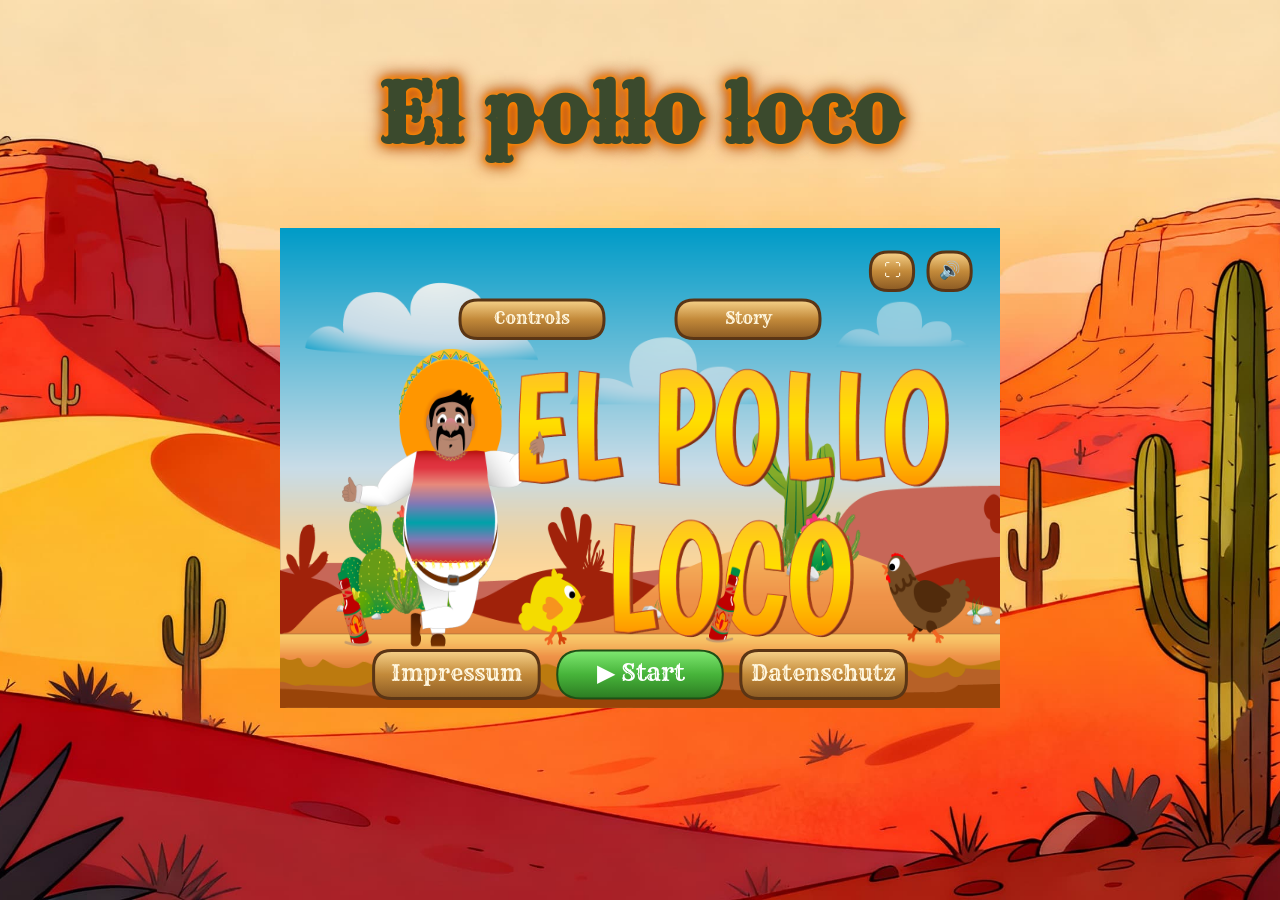
<file: index.html>
<!DOCTYPE html>
<html lang="en">

<head>
    <meta charset="UTF-8">
    <meta name="viewport" content="width=device-width, initial-scale=1.0">
    <title>El pollo loco</title>
    <link rel="icon" href="assets/favicon/favicon.png">
    <link rel="preload" as="image" href="assets/9_intro_outro_screens/start/startscreen_1.png">

    <link rel="stylesheet" href="style.css">
    <link rel="stylesheet" href="fonts.css">
</head>

<body>

    <h1 id="gameTitle" class="gameTitle">El pollo loco</h1>

    <canvas id="canvas" width="720" height="480"></canvas>

    <div id="rotateOverlay" class="rotateOverlay hidden">
        <img src="./assets/mobile/mobile_rotate.jpg" alt="please rotate to landscape">
    </div>



    <script src="./js/asset.js"></script>
    <script src="./js/sound.js"></script>


    <script src="./models/engine/sound-manager.class.js"></script>
    <script src="./models/engine/level-manager.class.js"></script>
    <script src="./models/engine/button-renderer.class.js"></script>
    <script src="./models/engine/drawable-object.class.js"></script>

    
    <script src="./models/ui/canvas-button.class.js"></script>
    <script src="./models/ui/base-screen.class.js"></script>
    <script src="./models/ui/header-bar.class.js"></script>
    <script src="./models/ui/mobile-controls.class.js"></script>
    <script src="./models/ui/start-screen.class.js"></script>
    <script src="./models/ui/pause-overlay.class.js"></script>
    <script src="./models/core/endscreen.class.js"></script>
    <script src="./models/ui/controls.class.js"></script> 


    <script src="./models/core/orientation-manager.class.js"></script>
    <script src="./models/core/screen-manager.class.js"></script>


    <script src="./models/engine/movable-objects.class.js"></script>
    <script src="./models/ui/statusbars.class.js"></script>
    <script src="./models/entities/projectiles/throw-engine.class.js"></script>
    <script src="./models/core/camera.class.js"></script>
    <script src="./models/entities/collectables/collectables.class.js"></script>
    <script src="./models/entities/projectiles/throwbottle.class.js"></script>
    <script src="./models/engine/debug-system.class.js"></script>
    <script src="./models/engine/collision-system.class.js"></script>
    <script src="./models/entities/character.class.js"></script>
    <script src="./models/entities/enemies/enemies.class.js"></script>
    <script src="./models/environment/background-object.class.js"></script>
    <script src="./models/environment/cloud.class.js"></script>
    <script src="./models/entities/enemies/endboss.class.js"></script>
    <script src="./models/entities/collectables/coin.class.js"></script>
    <script src="./models/entities/collectables/bottle.class.js"></script>


    <script src="./models/core/keyboard.class.js"></script>
    <script src="./models/core/level.class.js"></script>
    <script src="./levels/level1.js"></script>


    <script src="./models/core/world-renderer.class.js"></script>
    <script src="./models/engine/ui-input-manager.class.js"></script>
    <script src="./models/core/world.class.js"></script>


    <script src="./js/game.js"></script>



</body>

</html>
</file>
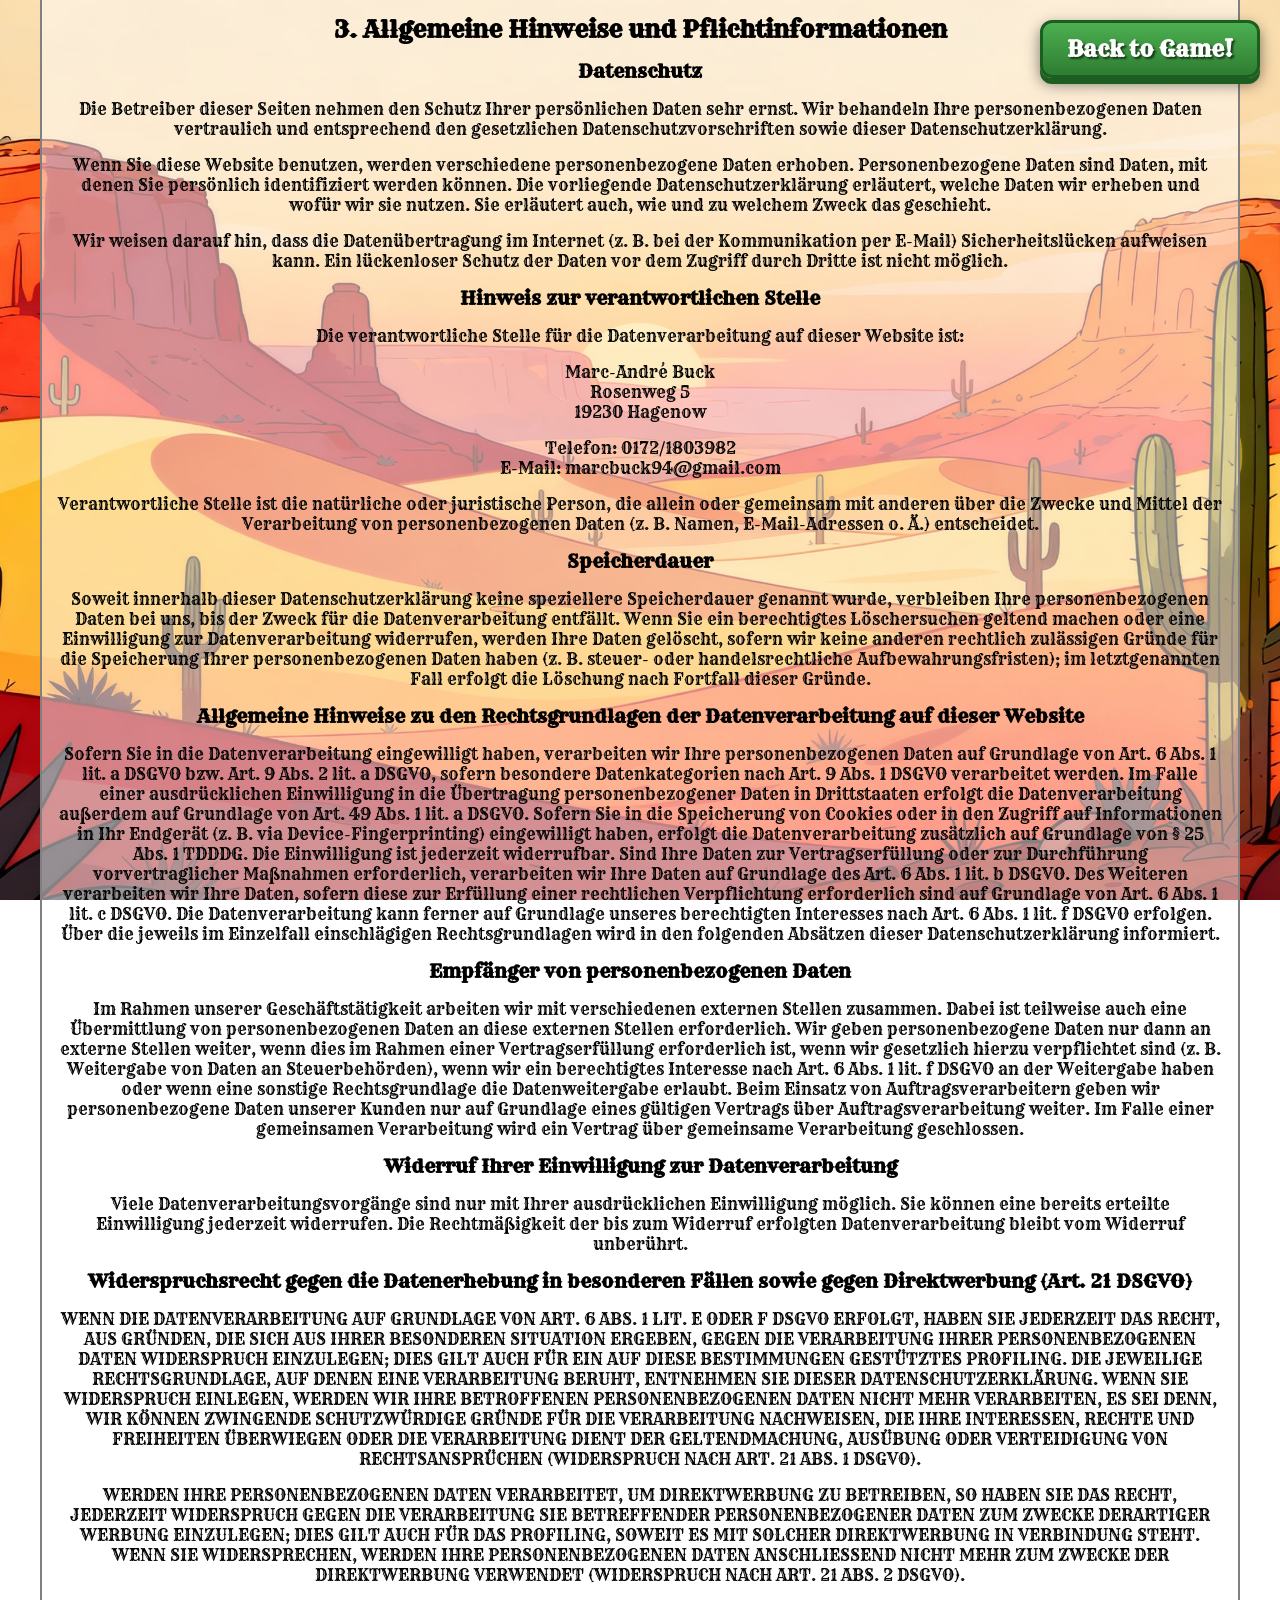
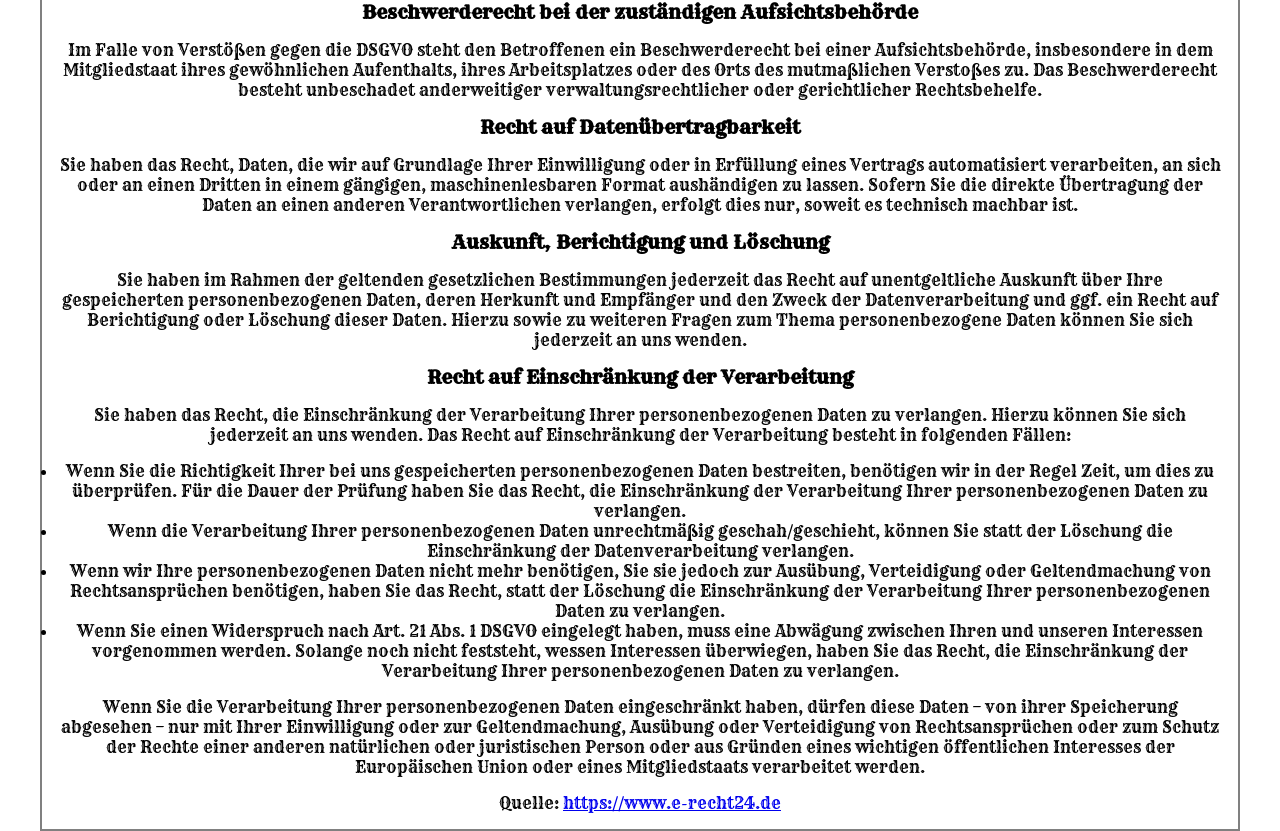
<file: datenschutz.html>
<!DOCTYPE html>
<html lang="en">

<head>
    <meta charset="UTF-8">
    <meta name="viewport" content="width=device-width, initial-scale=1.0">
    <title>El pollo loco</title>
    <link rel="icon" href="assets/favicon/favicon.png">

    <link rel="stylesheet" href="./fonts.css">
    <link rel="stylesheet" href="styles/impressum.css">
</head>

<body>

    <button class="back-to-game-btn" onclick="window.location.href='index.html'">
        Back to Game!
    </button>
    
    <section>
        <h1>Datenschutz&shy;erkl&auml;rung</h1>
        <h2>1. Datenschutz auf einen Blick</h2>
        <h3>Allgemeine Hinweise</h3>
        <p>Die folgenden Hinweise geben einen einfachen &Uuml;berblick dar&uuml;ber, was mit Ihren personenbezogenen
            Daten
            passiert, wenn Sie diese Website besuchen. Personenbezogene Daten sind alle Daten, mit denen Sie
            pers&ouml;nlich
            identifiziert werden k&ouml;nnen. Ausf&uuml;hrliche Informationen zum Thema Datenschutz entnehmen Sie
            unserer
            unter diesem Text aufgef&uuml;hrten Datenschutzerkl&auml;rung.</p>
        <h3>Datenerfassung auf dieser Website</h3>
        <h4>Wer ist verantwortlich f&uuml;r die Datenerfassung auf dieser Website?</h4>
        <p>Die Datenverarbeitung auf dieser Website erfolgt durch den Websitebetreiber. Dessen Kontaktdaten k&ouml;nnen
            Sie
            dem Abschnitt &bdquo;Hinweis zur Verantwortlichen Stelle&ldquo; in dieser Datenschutzerkl&auml;rung
            entnehmen.
        </p>
        <h4>Wie erfassen wir Ihre Daten?</h4>
        <p>Ihre Daten werden zum einen dadurch erhoben, dass Sie uns diese mitteilen. Hierbei kann es sich z.&nbsp;B. um
            Daten handeln, die Sie in ein Kontaktformular eingeben.</p>
        <p>Andere Daten werden automatisch oder nach Ihrer Einwilligung beim Besuch der Website durch unsere IT-Systeme
            erfasst. Das sind vor allem technische Daten (z.&nbsp;B. Internetbrowser, Betriebssystem oder Uhrzeit des
            Seitenaufrufs). Die Erfassung dieser Daten erfolgt automatisch, sobald Sie diese Website betreten.</p>
        <h4>Wof&uuml;r nutzen wir Ihre Daten?</h4>
        <p>Ein Teil der Daten wird erhoben, um eine fehlerfreie Bereitstellung der Website zu gew&auml;hrleisten. Andere
            Daten k&ouml;nnen zur Analyse Ihres Nutzerverhaltens verwendet werden. Sofern &uuml;ber die Website
            Vertr&auml;ge geschlossen oder angebahnt werden k&ouml;nnen, werden die &uuml;bermittelten Daten auch
            f&uuml;r
            Vertragsangebote, Bestellungen oder sonstige Auftragsanfragen verarbeitet.</p>
        <h4>Welche Rechte haben Sie bez&uuml;glich Ihrer Daten?</h4>
        <p>Sie haben jederzeit das Recht, unentgeltlich Auskunft &uuml;ber Herkunft, Empf&auml;nger und Zweck Ihrer
            gespeicherten personenbezogenen Daten zu erhalten. Sie haben au&szlig;erdem ein Recht, die Berichtigung oder
            L&ouml;schung dieser Daten zu verlangen. Wenn Sie eine Einwilligung zur Datenverarbeitung erteilt haben,
            k&ouml;nnen Sie diese Einwilligung jederzeit f&uuml;r die Zukunft widerrufen. Au&szlig;erdem haben Sie das
            Recht, unter bestimmten Umst&auml;nden die Einschr&auml;nkung der Verarbeitung Ihrer personenbezogenen Daten
            zu
            verlangen. Des Weiteren steht Ihnen ein Beschwerderecht bei der zust&auml;ndigen Aufsichtsbeh&ouml;rde zu.
        </p>
        <p>Hierzu sowie zu weiteren Fragen zum Thema Datenschutz k&ouml;nnen Sie sich jederzeit an uns wenden.</p>
        <h3>Analyse-Tools und Tools von Dritt&shy;anbietern</h3>
        <p>Beim Besuch dieser Website kann Ihr Surf-Verhalten statistisch ausgewertet werden. Das geschieht vor allem
            mit
            sogenannten Analyseprogrammen.</p>
        <p>Detaillierte Informationen zu diesen Analyseprogrammen finden Sie in der folgenden Datenschutzerkl&auml;rung.
        </p>
        <h2>2. Hosting</h2>
        <p>Wir hosten die Inhalte unserer Website bei folgenden Anbietern:</p>
        <h3>All-Inkl</h3>
        <p>Anbieter ist die ALL-INKL.COM - Neue Medien M&uuml;nnich, Inh. Ren&eacute; M&uuml;nnich, Hauptstra&szlig;e
            68,
            02742 Friedersdorf (nachfolgend All-Inkl). Details entnehmen Sie der Datenschutzerkl&auml;rung von All-Inkl:
            <a href="https://all-inkl.com/datenschutzinformationen/" target="_blank"
                rel="noopener noreferrer">https://all-inkl.com/datenschutzinformationen/</a>.
        </p>
        <p>Die Verwendung von All-Inkl erfolgt auf Grundlage von Art. 6 Abs. 1 lit. f DSGVO. Wir haben ein berechtigtes
            Interesse an einer m&ouml;glichst zuverl&auml;ssigen Darstellung unserer Website. Sofern eine entsprechende
            Einwilligung abgefragt wurde, erfolgt die Verarbeitung ausschlie&szlig;lich auf Grundlage von Art. 6 Abs. 1
            lit.
            a DSGVO und &sect; 25 Abs. 1 TDDDG, soweit die Einwilligung die Speicherung von Cookies oder den Zugriff auf
            Informationen im Endger&auml;t des Nutzers (z.&nbsp;B. Device-Fingerprinting) im Sinne des TDDDG umfasst.
            Die
            Einwilligung ist jederzeit widerrufbar.</p>

        <h3>Hetzner</h3>
        <p>Anbieter ist die Hetzner Online GmbH, Industriestr. 25, 91710 Gunzenhausen (nachfolgend Hetzner).</p>
        <p>Details entnehmen Sie der Datenschutzerkl&auml;rung von Hetzner: <a
                href="https://www.hetzner.com/de/legal/privacy-policy/" target="_blank"
                rel="noopener noreferrer">https://www.hetzner.com/de/legal/privacy-policy/</a>.</p>
        <p>Die Verwendung von Hetzner erfolgt auf Grundlage von Art. 6 Abs. 1 lit. f DSGVO. Wir haben ein berechtigtes
            Interesse an einer m&ouml;glichst zuverl&auml;ssigen Darstellung unserer Website. Sofern eine entsprechende
            Einwilligung abgefragt wurde, erfolgt die Verarbeitung ausschlie&szlig;lich auf Grundlage von Art. 6 Abs. 1
            lit.
            a DSGVO und &sect; 25 Abs. 1 TDDDG, soweit die Einwilligung die Speicherung von Cookies oder den Zugriff auf
            Informationen im Endger&auml;t des Nutzers (z.&nbsp;B. Device-Fingerprinting) im Sinne des TDDDG umfasst.
            Die
            Einwilligung ist jederzeit widerrufbar.</p>

        <h2>3. Allgemeine Hinweise und Pflicht&shy;informationen</h2>
        <h3>Datenschutz</h3>
        <p>Die Betreiber dieser Seiten nehmen den Schutz Ihrer pers&ouml;nlichen Daten sehr ernst. Wir behandeln Ihre
            personenbezogenen Daten vertraulich und entsprechend den gesetzlichen Datenschutzvorschriften sowie dieser
            Datenschutzerkl&auml;rung.</p>
        <p>Wenn Sie diese Website benutzen, werden verschiedene personenbezogene Daten erhoben. Personenbezogene Daten
            sind
            Daten, mit denen Sie pers&ouml;nlich identifiziert werden k&ouml;nnen. Die vorliegende
            Datenschutzerkl&auml;rung
            erl&auml;utert, welche Daten wir erheben und wof&uuml;r wir sie nutzen. Sie erl&auml;utert auch, wie und zu
            welchem Zweck das geschieht.</p>
        <p>Wir weisen darauf hin, dass die Daten&uuml;bertragung im Internet (z.&nbsp;B. bei der Kommunikation per
            E-Mail)
            Sicherheitsl&uuml;cken aufweisen kann. Ein l&uuml;ckenloser Schutz der Daten vor dem Zugriff durch Dritte
            ist
            nicht m&ouml;glich.</p>
        <h3>Hinweis zur verantwortlichen Stelle</h3>
        <p>Die verantwortliche Stelle f&uuml;r die Datenverarbeitung auf dieser Website ist:</p>
        <p>Marc-Andr&eacute; Buck<br />
            Rosenweg 5<br />
            19230 Hagenow</p>

        <p>Telefon: 0172/1803982<br />
            E-Mail: marcbuck94@gmail.com</p>
        <p>Verantwortliche Stelle ist die nat&uuml;rliche oder juristische Person, die allein oder gemeinsam mit anderen
            &uuml;ber die Zwecke und Mittel der Verarbeitung von personenbezogenen Daten (z.&nbsp;B. Namen,
            E-Mail-Adressen
            o. &Auml;.) entscheidet.</p>

        <h3>Speicherdauer</h3>
        <p>Soweit innerhalb dieser Datenschutzerkl&auml;rung keine speziellere Speicherdauer genannt wurde, verbleiben
            Ihre
            personenbezogenen Daten bei uns, bis der Zweck f&uuml;r die Datenverarbeitung entf&auml;llt. Wenn Sie ein
            berechtigtes L&ouml;schersuchen geltend machen oder eine Einwilligung zur Datenverarbeitung widerrufen,
            werden
            Ihre Daten gel&ouml;scht, sofern wir keine anderen rechtlich zul&auml;ssigen Gr&uuml;nde f&uuml;r die
            Speicherung Ihrer personenbezogenen Daten haben (z.&nbsp;B. steuer- oder handelsrechtliche
            Aufbewahrungsfristen); im letztgenannten Fall erfolgt die L&ouml;schung nach Fortfall dieser Gr&uuml;nde.
        </p>
        <h3>Allgemeine Hinweise zu den Rechtsgrundlagen der Datenverarbeitung auf dieser Website</h3>
        <p>Sofern Sie in die Datenverarbeitung eingewilligt haben, verarbeiten wir Ihre personenbezogenen Daten auf
            Grundlage von Art. 6 Abs. 1 lit. a DSGVO bzw. Art. 9 Abs. 2 lit. a DSGVO, sofern besondere Datenkategorien
            nach
            Art. 9 Abs. 1 DSGVO verarbeitet werden. Im Falle einer ausdr&uuml;cklichen Einwilligung in die
            &Uuml;bertragung
            personenbezogener Daten in Drittstaaten erfolgt die Datenverarbeitung au&szlig;erdem auf Grundlage von Art.
            49
            Abs. 1 lit. a DSGVO. Sofern Sie in die Speicherung von Cookies oder in den Zugriff auf Informationen in Ihr
            Endger&auml;t (z.&nbsp;B. via Device-Fingerprinting) eingewilligt haben, erfolgt die Datenverarbeitung
            zus&auml;tzlich auf Grundlage von &sect; 25 Abs. 1 TDDDG. Die Einwilligung ist jederzeit widerrufbar. Sind
            Ihre
            Daten zur Vertragserf&uuml;llung oder zur Durchf&uuml;hrung vorvertraglicher Ma&szlig;nahmen erforderlich,
            verarbeiten wir Ihre Daten auf Grundlage des Art. 6 Abs. 1 lit. b DSGVO. Des Weiteren verarbeiten wir Ihre
            Daten, sofern diese zur Erf&uuml;llung einer rechtlichen Verpflichtung erforderlich sind auf Grundlage von
            Art.
            6 Abs. 1 lit. c DSGVO. Die Datenverarbeitung kann ferner auf Grundlage unseres berechtigten Interesses nach
            Art.
            6 Abs. 1 lit. f DSGVO erfolgen. &Uuml;ber die jeweils im Einzelfall einschl&auml;gigen Rechtsgrundlagen wird
            in
            den folgenden Abs&auml;tzen dieser Datenschutzerkl&auml;rung informiert.</p>
        <h3>Empf&auml;nger von personenbezogenen Daten</h3>
        <p>Im Rahmen unserer Gesch&auml;ftst&auml;tigkeit arbeiten wir mit verschiedenen externen Stellen zusammen.
            Dabei
            ist teilweise auch eine &Uuml;bermittlung von personenbezogenen Daten an diese externen Stellen
            erforderlich.
            Wir geben personenbezogene Daten nur dann an externe Stellen weiter, wenn dies im Rahmen einer
            Vertragserf&uuml;llung erforderlich ist, wenn wir gesetzlich hierzu verpflichtet sind (z.&nbsp;B. Weitergabe
            von
            Daten an Steuerbeh&ouml;rden), wenn wir ein berechtigtes Interesse nach Art. 6 Abs. 1 lit. f DSGVO an der
            Weitergabe haben oder wenn eine sonstige Rechtsgrundlage die Datenweitergabe erlaubt. Beim Einsatz von
            Auftragsverarbeitern geben wir personenbezogene Daten unserer Kunden nur auf Grundlage eines g&uuml;ltigen
            Vertrags &uuml;ber Auftragsverarbeitung weiter. Im Falle einer gemeinsamen Verarbeitung wird ein Vertrag
            &uuml;ber gemeinsame Verarbeitung geschlossen.</p>
        <h3>Widerruf Ihrer Einwilligung zur Datenverarbeitung</h3>
        <p>Viele Datenverarbeitungsvorg&auml;nge sind nur mit Ihrer ausdr&uuml;cklichen Einwilligung m&ouml;glich. Sie
            k&ouml;nnen eine bereits erteilte Einwilligung jederzeit widerrufen. Die Rechtm&auml;&szlig;igkeit der bis
            zum
            Widerruf erfolgten Datenverarbeitung bleibt vom Widerruf unber&uuml;hrt.</p>
        <h3>Widerspruchsrecht gegen die Datenerhebung in besonderen F&auml;llen sowie gegen Direktwerbung (Art. 21
            DSGVO)
        </h3>
        <p>WENN DIE DATENVERARBEITUNG AUF GRUNDLAGE VON ART. 6 ABS. 1 LIT. E ODER F DSGVO ERFOLGT, HABEN SIE JEDERZEIT
            DAS
            RECHT, AUS GR&Uuml;NDEN, DIE SICH AUS IHRER BESONDEREN SITUATION ERGEBEN, GEGEN DIE VERARBEITUNG IHRER
            PERSONENBEZOGENEN DATEN WIDERSPRUCH EINZULEGEN; DIES GILT AUCH F&Uuml;R EIN AUF DIESE BESTIMMUNGEN
            GEST&Uuml;TZTES PROFILING. DIE JEWEILIGE RECHTSGRUNDLAGE, AUF DENEN EINE VERARBEITUNG BERUHT, ENTNEHMEN SIE
            DIESER DATENSCHUTZERKL&Auml;RUNG. WENN SIE WIDERSPRUCH EINLEGEN, WERDEN WIR IHRE BETROFFENEN
            PERSONENBEZOGENEN
            DATEN NICHT MEHR VERARBEITEN, ES SEI DENN, WIR K&Ouml;NNEN ZWINGENDE SCHUTZW&Uuml;RDIGE GR&Uuml;NDE F&Uuml;R
            DIE
            VERARBEITUNG NACHWEISEN, DIE IHRE INTERESSEN, RECHTE UND FREIHEITEN &Uuml;BERWIEGEN ODER DIE VERARBEITUNG
            DIENT
            DER GELTENDMACHUNG, AUS&Uuml;BUNG ODER VERTEIDIGUNG VON RECHTSANSPR&Uuml;CHEN (WIDERSPRUCH NACH ART. 21 ABS.
            1
            DSGVO).</p>
        <p>WERDEN IHRE PERSONENBEZOGENEN DATEN VERARBEITET, UM DIREKTWERBUNG ZU BETREIBEN, SO HABEN SIE DAS RECHT,
            JEDERZEIT
            WIDERSPRUCH GEGEN DIE VERARBEITUNG SIE BETREFFENDER PERSONENBEZOGENER DATEN ZUM ZWECKE DERARTIGER WERBUNG
            EINZULEGEN; DIES GILT AUCH F&Uuml;R DAS PROFILING, SOWEIT ES MIT SOLCHER DIREKTWERBUNG IN VERBINDUNG STEHT.
            WENN
            SIE WIDERSPRECHEN, WERDEN IHRE PERSONENBEZOGENEN DATEN ANSCHLIESSEND NICHT MEHR ZUM ZWECKE DER DIREKTWERBUNG
            VERWENDET (WIDERSPRUCH NACH ART. 21 ABS. 2 DSGVO).</p>
        <h3>Beschwerde&shy;recht bei der zust&auml;ndigen Aufsichts&shy;beh&ouml;rde</h3>
        <p>Im Falle von Verst&ouml;&szlig;en gegen die DSGVO steht den Betroffenen ein Beschwerderecht bei einer
            Aufsichtsbeh&ouml;rde, insbesondere in dem Mitgliedstaat ihres gew&ouml;hnlichen Aufenthalts, ihres
            Arbeitsplatzes oder des Orts des mutma&szlig;lichen Versto&szlig;es zu. Das Beschwerderecht besteht
            unbeschadet
            anderweitiger verwaltungsrechtlicher oder gerichtlicher Rechtsbehelfe.</p>
        <h3>Recht auf Daten&shy;&uuml;bertrag&shy;barkeit</h3>
        <p>Sie haben das Recht, Daten, die wir auf Grundlage Ihrer Einwilligung oder in Erf&uuml;llung eines Vertrags
            automatisiert verarbeiten, an sich oder an einen Dritten in einem g&auml;ngigen, maschinenlesbaren Format
            aush&auml;ndigen zu lassen. Sofern Sie die direkte &Uuml;bertragung der Daten an einen anderen
            Verantwortlichen
            verlangen, erfolgt dies nur, soweit es technisch machbar ist.</p>
        <h3>Auskunft, Berichtigung und L&ouml;schung</h3>
        <p>Sie haben im Rahmen der geltenden gesetzlichen Bestimmungen jederzeit das Recht auf unentgeltliche Auskunft
            &uuml;ber Ihre gespeicherten personenbezogenen Daten, deren Herkunft und Empf&auml;nger und den Zweck der
            Datenverarbeitung und ggf. ein Recht auf Berichtigung oder L&ouml;schung dieser Daten. Hierzu sowie zu
            weiteren
            Fragen zum Thema personenbezogene Daten k&ouml;nnen Sie sich jederzeit an uns wenden.</p>
        <h3>Recht auf Einschr&auml;nkung der Verarbeitung</h3>
        <p>Sie haben das Recht, die Einschr&auml;nkung der Verarbeitung Ihrer personenbezogenen Daten zu verlangen.
            Hierzu
            k&ouml;nnen Sie sich jederzeit an uns wenden. Das Recht auf Einschr&auml;nkung der Verarbeitung besteht in
            folgenden F&auml;llen:</p>
        <ul>
            <li>Wenn Sie die Richtigkeit Ihrer bei uns gespeicherten personenbezogenen Daten bestreiten, ben&ouml;tigen
                wir
                in der Regel Zeit, um dies zu &uuml;berpr&uuml;fen. F&uuml;r die Dauer der Pr&uuml;fung haben Sie das
                Recht,
                die Einschr&auml;nkung der Verarbeitung Ihrer personenbezogenen Daten zu verlangen.</li>
            <li>Wenn die Verarbeitung Ihrer personenbezogenen Daten unrechtm&auml;&szlig;ig geschah/geschieht,
                k&ouml;nnen
                Sie statt der L&ouml;schung die Einschr&auml;nkung der Datenverarbeitung verlangen.</li>
            <li>Wenn wir Ihre personenbezogenen Daten nicht mehr ben&ouml;tigen, Sie sie jedoch zur Aus&uuml;bung,
                Verteidigung oder Geltendmachung von Rechtsanspr&uuml;chen ben&ouml;tigen, haben Sie das Recht, statt
                der
                L&ouml;schung die Einschr&auml;nkung der Verarbeitung Ihrer personenbezogenen Daten zu verlangen.</li>
            <li>Wenn Sie einen Widerspruch nach Art. 21 Abs. 1 DSGVO eingelegt haben, muss eine Abw&auml;gung zwischen
                Ihren
                und unseren Interessen vorgenommen werden. Solange noch nicht feststeht, wessen Interessen
                &uuml;berwiegen,
                haben Sie das Recht, die Einschr&auml;nkung der Verarbeitung Ihrer personenbezogenen Daten zu verlangen.
            </li>
        </ul>
        <p>Wenn Sie die Verarbeitung Ihrer personenbezogenen Daten eingeschr&auml;nkt haben, d&uuml;rfen diese Daten
            &ndash;
            von ihrer Speicherung abgesehen &ndash; nur mit Ihrer Einwilligung oder zur Geltendmachung, Aus&uuml;bung
            oder
            Verteidigung von Rechtsanspr&uuml;chen oder zum Schutz der Rechte einer anderen nat&uuml;rlichen oder
            juristischen Person oder aus Gr&uuml;nden eines wichtigen &ouml;ffentlichen Interesses der Europ&auml;ischen
            Union oder eines Mitgliedstaats verarbeitet werden.</p>
        <p>Quelle: <a href="https://www.e-recht24.de">https://www.e-recht24.de</a></p>
    </section>

</body>

</html>
</file>
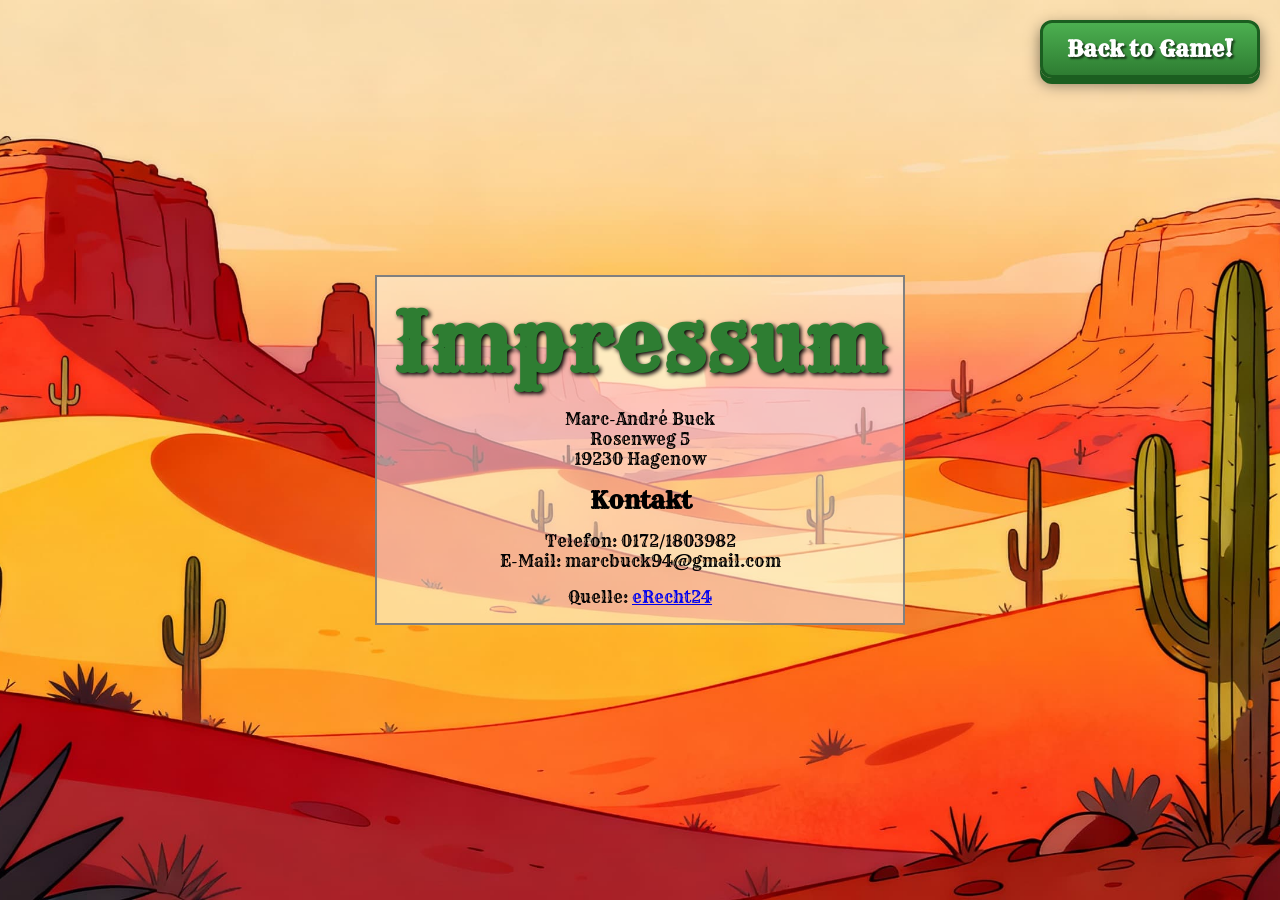
<file: impressum.html>
<!DOCTYPE html>
<html lang="en">

<head>
    <meta charset="UTF-8">
    <meta name="viewport" content="width=device-width, initial-scale=1.0">
    <title>El pollo loco</title>
    <link rel="icon" href="assets/favicon/favicon.png">

    <link rel="stylesheet" href="./fonts.css">
    <link rel="stylesheet" href="styles/impressum.css">
</head>

<body>

        <button class="back-to-game-btn" onclick="window.location.href='index.html'">
        Back to Game!
    </button>
    <section>
        <h1>Impressum</h1>

        <p>Marc-Andr&eacute; Buck<br />
            Rosenweg 5<br />
            19230 Hagenow</p>

        <h2>Kontakt</h2>
        <p>Telefon: 0172/1803982<br />
            E-Mail: marcbuck94@gmail.com</p>

        <p>Quelle: <a href="https://www.e-recht24.de">eRecht24</a></p>
    </section>

</body>

</html>
</file>
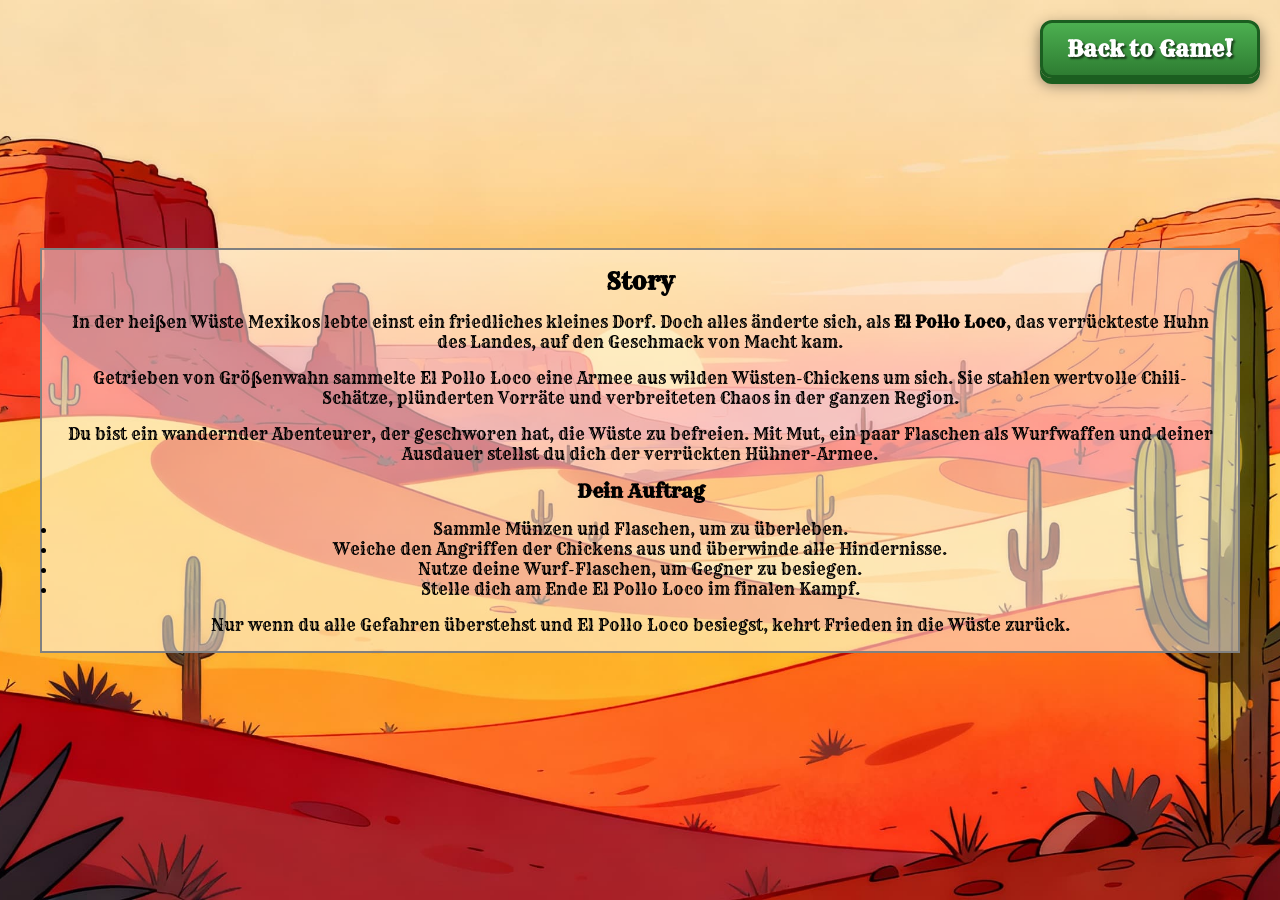
<file: story.html>
<!DOCTYPE html>
<html lang="en">

<head>
    <meta charset="UTF-8">
    <meta name="viewport" content="width=device-width, initial-scale=1.0">
    <title>Story</title>
    <link rel="icon" href="assets/favicon/favicon.png">

    <link rel="stylesheet" href="./fonts.css">
    <link rel="stylesheet" href="styles/impressum.css">
</head>

<body>
    <section>
        <h2>Story</h2>
        <p>
            In der heißen Wüste Mexikos lebte einst ein friedliches kleines Dorf.
            Doch alles änderte sich, als <strong>El Pollo Loco</strong>, das verrückteste Huhn des Landes,
            auf den Geschmack von Macht kam.
        </p>
        <p>
            Getrieben von Größenwahn sammelte El Pollo Loco eine Armee aus wilden Wüsten-Chickens um sich.
            Sie stahlen wertvolle Chili-Schätze, plünderten Vorräte und verbreiteten Chaos in der ganzen Region.
        </p>
        <p>
            Du bist ein wandernder Abenteurer, der geschworen hat, die Wüste zu befreien.
            Mit Mut, ein paar Flaschen als Wurfwaffen und deiner Ausdauer stellst du dich der verrückten Hühner-Armee.
        </p>

        <h3>Dein Auftrag</h3>
        <ul>
            <li>Sammle Münzen und Flaschen, um zu überleben.</li>
            <li>Weiche den Angriffen der Chickens aus und überwinde alle Hindernisse.</li>
            <li>Nutze deine Wurf-Flaschen, um Gegner zu besiegen.</li>
            <li>Stelle dich am Ende El Pollo Loco im finalen Kampf.</li>
        </ul>

        <p>
            Nur wenn du alle Gefahren überstehst und El Pollo Loco besiegst,
            kehrt Frieden in die Wüste zurück.
        </p>
    </section>


    <button class="back-to-game-btn" onclick="window.location.href='index.html'">
        Back to Game!
    </button>
</body>

</html>
</file>
<file: style.css>
html,
body {
  height: 100%;
  max-width: 1440px;
  margin: auto;
}

* {
  margin: 0;
  padding: 0;
  box-sizing: border-box;
  font-family: "rye";
}

body {
  display: flex;
  align-items: center;
  flex-direction: column;
  background-image: url('assets/html_background/freepik__panoramic-seamless-mexican-desert-background-warm-__55952.jpg');
  background-size: cover;
  background-repeat: no-repeat;
  background-position: center;
  background-attachment: fixed;
}

h1 {
  font-size: 80px;
  font-weight: bold;
  color: #3B4A2D;
  padding: 64px;

  text-shadow:
    0px 0px 5px #FF9300,
    0px 0px 10px #FF7A00,
    0px 0px 15px #CC5500,
    0px 0px 20px #8B3300;
}

canvas {
  display: block;
  background-color: black;
}

.rotateOverlay {
  position: fixed;
  inset: 0;
  background: rgba(0, 0, 0, 0.85);
  color: #fff;
  font-size: 24px;
  display: flex;
  justify-content: center;
  align-items: center;
  z-index: 999;
}

.rotateOverlay img {
  width: 90vw;
  aspect-ratio: 1 / 1;
}

.rotateOverlay.hidden {
  display: none;
}

.hide-in-fullscreen {
  display: none !important;
}

#loading-screen {
  position: fixed;
  inset: 0;
  z-index: 9999;

  display: flex;
  align-items: center;
  justify-content: center;

  background-image: url('assets/html_background/freepik__panoramic-seamless-mexican-desert-background-warm-__55952.jpg');
  background-size: cover;
  background-position: center;
  background-repeat: no-repeat;

  opacity: 1;
  pointer-events: all;
  transition: opacity 0.4s ease;
}

.loading-spinner {
  width: 60px;
  height: 60px;
  border-radius: 50%;
  border: 6px solid rgba(255, 255, 255, 0.4);
  border-top-color: #ffffff;
  animation: spin 0.9s linear infinite;
  backdrop-filter: blur(2px);
}

@keyframes spin {
  to {
    transform: rotate(360deg);
  }
}

body:not(.is-loading) #loading-screen {
  opacity: 0;
  pointer-events: none;
}
</file>
<file: fonts.css>
@font-face {
  font-family: "rye";
  src: url("assets/fonts/Rye/Rye-Regular.ttf") format("truetype");
  font-weight: normal;
  font-style: normal;
  font-display: swap;
}
</file>
<file: styles/impressum.css>
html,
body {
    height: 100%;
    max-width: 1440px;
    margin: auto;
}

* {
    margin: 0;
    padding: 0;
    box-sizing: border-box;
    font-family: "rye";
}

body {
    display: flex;
    justify-content: center;
    align-items: center;
    flex-direction: column;
    background-image: url('../assets/html_background/freepik__panoramic-seamless-mexican-desert-background-warm-__55952.jpg');
    background-size: cover;
    background-repeat: no-repeat;
    background-position: center;
    min-height: fit-content;
    background-attachment: fixed;
}

h1 {
    font-size: 80px;
    font-weight: 900;
    letter-spacing: 2px;
    color: #2E7D32;
    text-shadow: 2px 2px 4px black;
}

section {
    margin: 40px;
    border: 2px solid gray;
    background-color: rgba(255, 255, 255, 0.5);
    text-align: center;
}


section>* {
    margin: 16px;
}

.back-to-game-btn {
    cursor: pointer;
    position: fixed;
    top: 20px;
    right: max(20px, calc((100vw - 1440px) / 2 + 20px));
    z-index: 9999;

    display: inline-block;
    padding: 12px 24px;

    background: linear-gradient(#4CAF50, #2E7D32);
    border: 3px solid #1B5E20;
    border-radius: 12px;

    color: white;
    font-size: 22px;
    font-weight: bold;
    text-decoration: none;
    font-family: "Rye", sans-serif;

    text-shadow: 2px 2px 2px rgba(0, 0, 0, 0.6);

    box-shadow: 0 6px 0 #1B5E20,
        0 6px 15px rgba(0, 0, 0, 0.5);

    transition: transform 0.1s ease, box-shadow 0.1s ease;
}

.back-to-game-btn:hover {
    transform: translateY(-3px);
    box-shadow: 0 9px 0 #1B5E20,
        0 12px 20px rgba(0, 0, 0, 0.6);

}

.back-to-game-btn:active {
    transform: translateY(3px);
    box-shadow: 0 3px 0 #1B5E20;
}

@media (max-width:720px) {
    h1 {
        font-size: 48px;
    }

    .back-to-game-btn {
        font-size: 18px;
        padding: 8px 8px;
        width: 90%;
        position: static;
        margin: 20px 8px
    }

}

@media (max-width:440px) {
    * {
        word-break: normal;
        overflow-wrap: anywhere;
    }

    h1 {
        font-size: 32px;
    }

    section {
        margin: 8px;
    }
}
</file>
